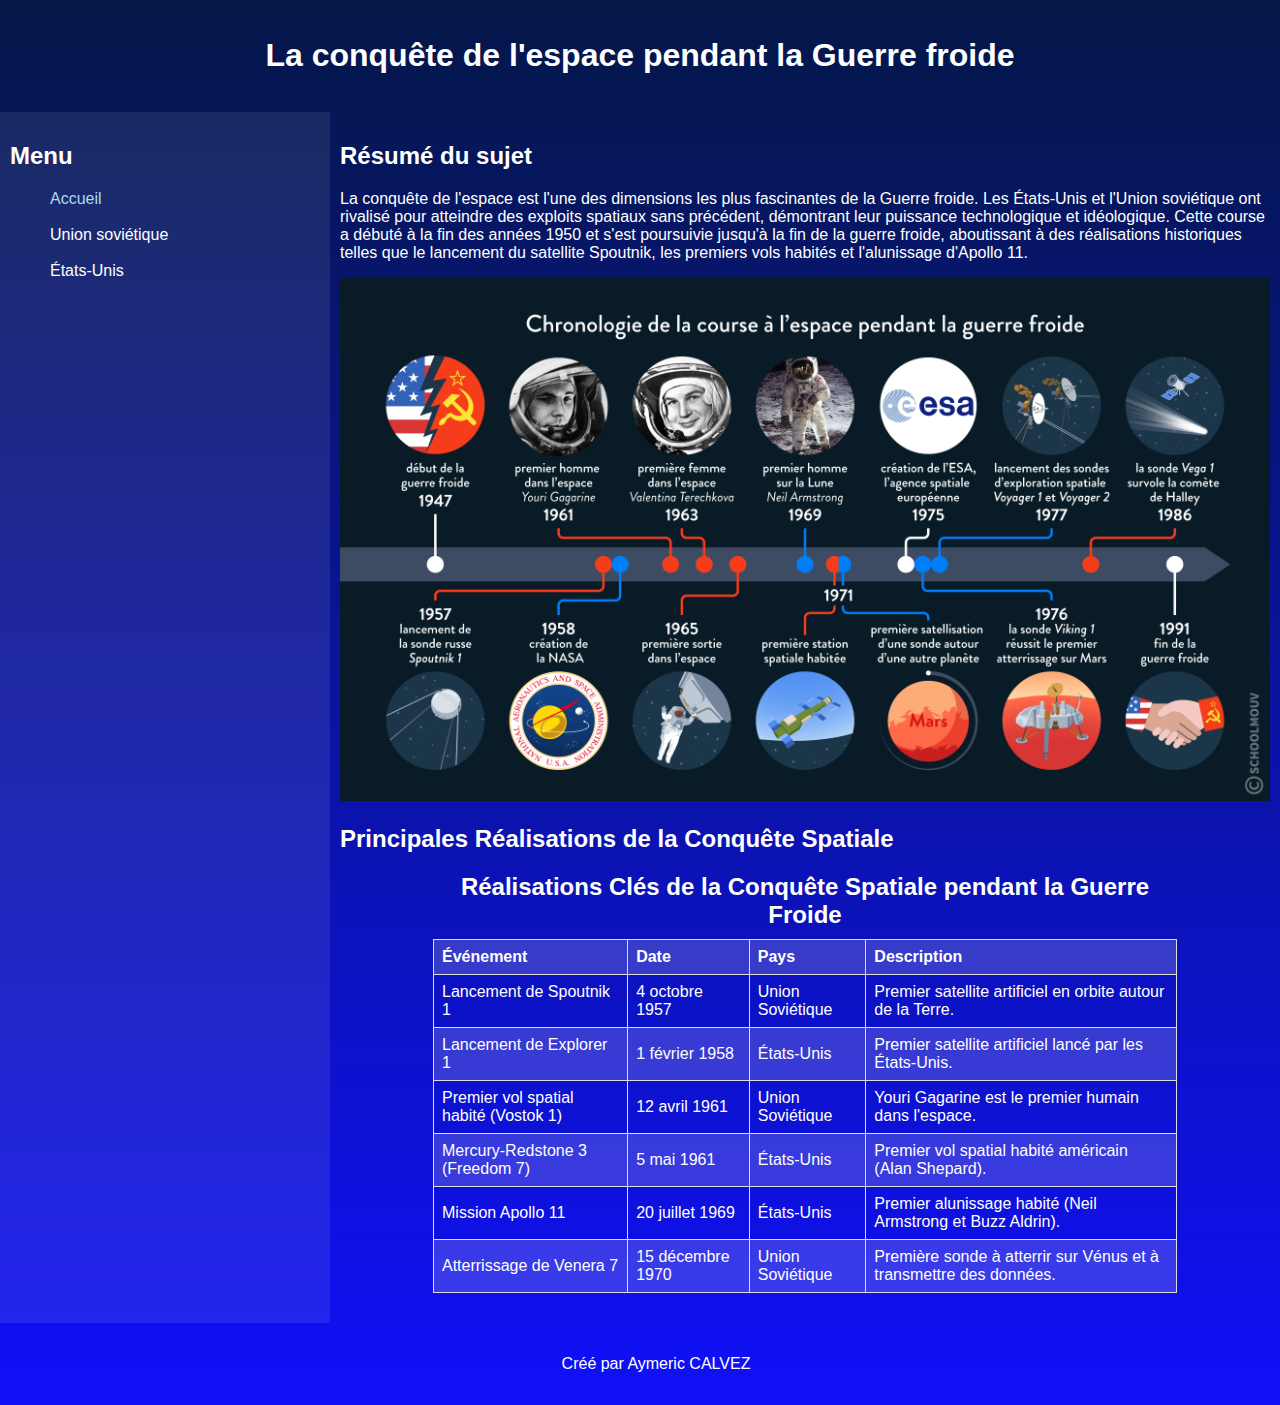
<file: index.html>
<!DOCTYPE html>
<html lang="fr">
<head>
    <!-- Définition du type de document et configuration de la langue sur le français -->
    <meta charset="UTF-8"> <!-- Encodage des caractères en UTF-8 pour assurer la compatibilité -->
    <meta name="viewport" content="width=device-width, initial-scale=1.0"> <!-- Permet de rendre la page responsive sur différents appareils -->
    <title>La conquête de l'espace pendant la Guerre froide</title> <!-- Titre de la page affiché dans l'onglet du navigateur -->
    <link rel="icon" href="img/il_fullxfull.5172309547_1a3g.webp"> <!-- Fichier image pour l'icône de l'onglet -->
    <link rel="stylesheet" href="style.css"> <!-- Lien vers une feuille de style externe pour personnaliser l'apparence -->
</head>
<body>
    <header>
        <!-- En-tête de la page contenant le titre principal -->
        <h1>La conquête de l'espace pendant la Guerre froide</h1>
    </header>
    <section>
        <nav>
            <!-- Menu de navigation pour accéder aux différentes pages -->
            <h2>Menu</h2>
            <ul>
                <li><a href="index.html" class="active">Accueil</a></li> <!-- Lien actif vers la page d'accueil -->
                <br>
                <li><a href="USSR.html">Union soviétique</a></li> <!-- Lien vers la page sur l'Union soviétique -->
                <br>
                <li><a href="USA.html">États-Unis</a></li> <!-- Lien vers la page sur les États-Unis -->
            </ul>
        </nav>
        <article>
            <!-- Contenu principal de la page -->
            <h2>Résumé du sujet</h2>
            <p>La conquête de l'espace est l'une des dimensions les plus fascinantes de la Guerre froide. Les États-Unis et l'Union soviétique ont rivalisé pour atteindre des exploits spatiaux sans précédent, démontrant leur puissance technologique et idéologique. Cette course a débuté à la fin des années 1950 et s'est poursuivie jusqu'à la fin de la guerre froide, aboutissant à des réalisations historiques telles que le lancement du satellite Spoutnik, les premiers vols habités et l'alunissage d'Apollo 11.</p>
            <!-- Image illustrant le sujet avec un lien externe -->
            <a href="https://www.schoolmouv.fr/cours/les-enjeux-geopolitiques-de-la-conquete-spatiale/fiche-de-cours" target="_blank">
                <img src="img/t-fnx-gsp-c02-img01.png" alt="Conquête de l'espace" title="Course à l'espace pendant la Guerre froide">
            </a>
            <h2>Principales Réalisations de la Conquête Spatiale</h2>
            <table>
                <!-- Tableau listant les réalisations clés -->
                <caption>Réalisations Clés de la Conquête Spatiale pendant la Guerre Froide</caption>
                <thead>
                    <tr>
                        <th>Événement</th> <!-- Colonne pour les événements -->
                        <th>Date</th> <!-- Colonne pour les dates -->
                        <th>Pays</th> <!-- Colonne pour les pays -->
                        <th>Description</th> <!-- Colonne pour les descriptions -->
                    </tr>
                </thead>
                <tbody>
                    <tr>
                        <td>Lancement de Spoutnik 1</td>
                        <td>4 octobre 1957</td>
                        <td>Union Soviétique</td>
                        <td>Premier satellite artificiel en orbite autour de la Terre.</td>
                    </tr>
                    <tr>
                        <td>Lancement de Explorer 1</td>
                        <td>1 février 1958</td>
                        <td>États-Unis</td>
                        <td>Premier satellite artificiel lancé par les États-Unis.</td>
                    </tr>
                    <tr>
                        <td>Premier vol spatial habité (Vostok 1)</td>
                        <td>12 avril 1961</td>
                        <td>Union Soviétique</td>
                        <td>Youri Gagarine est le premier humain dans l'espace.</td>
                    </tr>
                    <tr>
                        <td>Mercury-Redstone 3 (Freedom 7)</td>
                        <td>5 mai 1961</td>
                        <td>États-Unis</td>
                        <td>Premier vol spatial habité américain (Alan Shepard).</td>
                    </tr>
                    <tr>
                        <td>Mission Apollo 11</td>
                        <td>20 juillet 1969</td>
                        <td>États-Unis</td>
                        <td>Premier alunissage habité (Neil Armstrong et Buzz Aldrin).</td>
                    </tr>
                    <tr>
                        <td>Atterrissage de Venera 7</td>
                        <td>15 décembre 1970</td>
                        <td>Union Soviétique</td>
                        <td>Première sonde à atterrir sur Vénus et à transmettre des données.</td>
                    </tr>
                </tbody>
            </table>
        </article>
    </section>
    <footer>
        <!-- Pied de page avec mention de l'auteur -->
        <p>Créé par Aymeric CALVEZ</p>
    </footer>
</body>
</html>
</file>
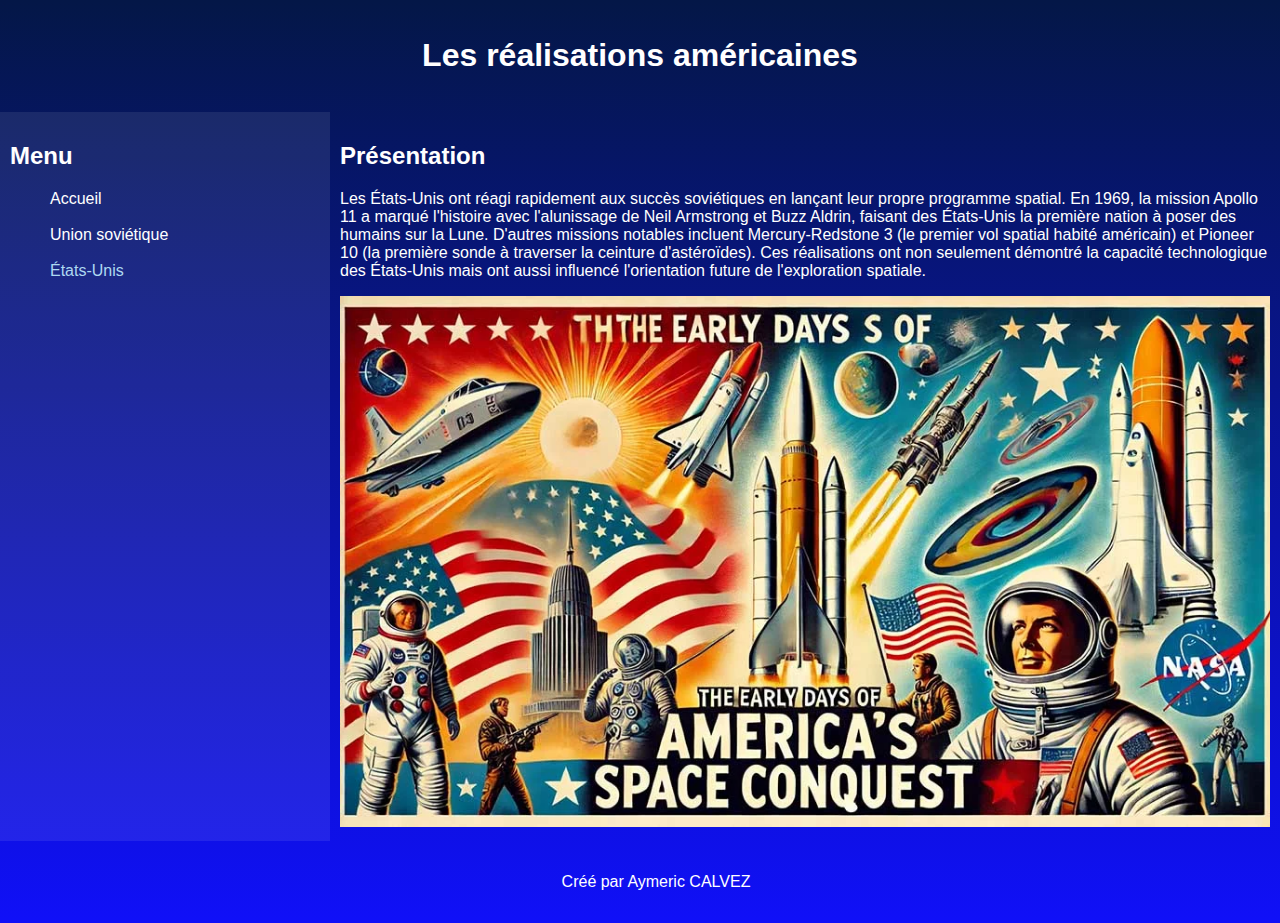
<file: USA.html>
<!DOCTYPE html>
<html lang="fr">
<head>
    <!-- Définition du type de document et réglage de la langue sur le français -->
    <meta charset="UTF-8"> <!-- Encodage des caractères en UTF-8 pour une meilleure compatibilité -->
    <meta name="viewport" content="width=device-width, initial-scale=1.0"> <!-- Rendre le site responsive sur tous les appareils -->
    <title>La conquête de l'espace pendant la Guerre froide</title> <!-- Titre de la page affiché dans l'onglet du navigateur -->
    <link rel="icon" href="img/il_fullxfull.5172309547_1a3g.webp"> <!-- Icône de l'onglet -->
    <link rel="stylesheet" href="style.css"> <!-- Lien vers la feuille de style externe -->
</head>
<body>
    <header>
        <!-- Titre principal de la page -->
        <h1>Les réalisations américaines</h1>
    </header>
    <section>
        <nav>
            <!-- Menu de navigation -->
            <h2>Menu</h2>
            <ul>
                <li><a href="index.html">Accueil</a></li> <!-- Lien vers la page d'accueil -->
                <br>
                <li><a href="USSR.html">Union soviétique</a></li> <!-- Lien vers la page dédiée à l'Union soviétique -->
                <br>
                <li><a href="USA.html" class="active">États-Unis</a></li> <!-- Lien actif pour la page actuelle des États-Unis -->
            </ul>
        </nav>
        <article>
            <!-- Contenu principal de la page -->
            <h2>Présentation</h2>
            <p>Les États-Unis ont réagi rapidement aux succès soviétiques en lançant leur propre programme spatial. En 1969, la mission Apollo 11 a marqué l'histoire avec l'alunissage de Neil Armstrong et Buzz Aldrin, faisant des États-Unis la première nation à poser des humains sur la Lune. D'autres missions notables incluent Mercury-Redstone 3 (le premier vol spatial habité américain) et Pioneer 10 (la première sonde à traverser la ceinture d'astéroïdes). Ces réalisations ont non seulement démontré la capacité technologique des États-Unis mais ont aussi influencé l'orientation future de l'exploration spatiale.</p>
            <!-- Image illustrant le contenu -->
            <a href="https://www.cravate-avenue.com/blog/la-conquete-spatiale-des-usa-n458" target="_blank">
                <img src="img/Fusée appolo conquete espace USA.webp" alt="Réalisations américaines" title="Image de propagande des USA">
            </a>
        </article>
    </section>
    <footer>
        <!-- Pied de page avec une mention de l'auteur -->
        <p>Créé par Aymeric CALVEZ</p>
    </footer>
</body>
</html>
</file>
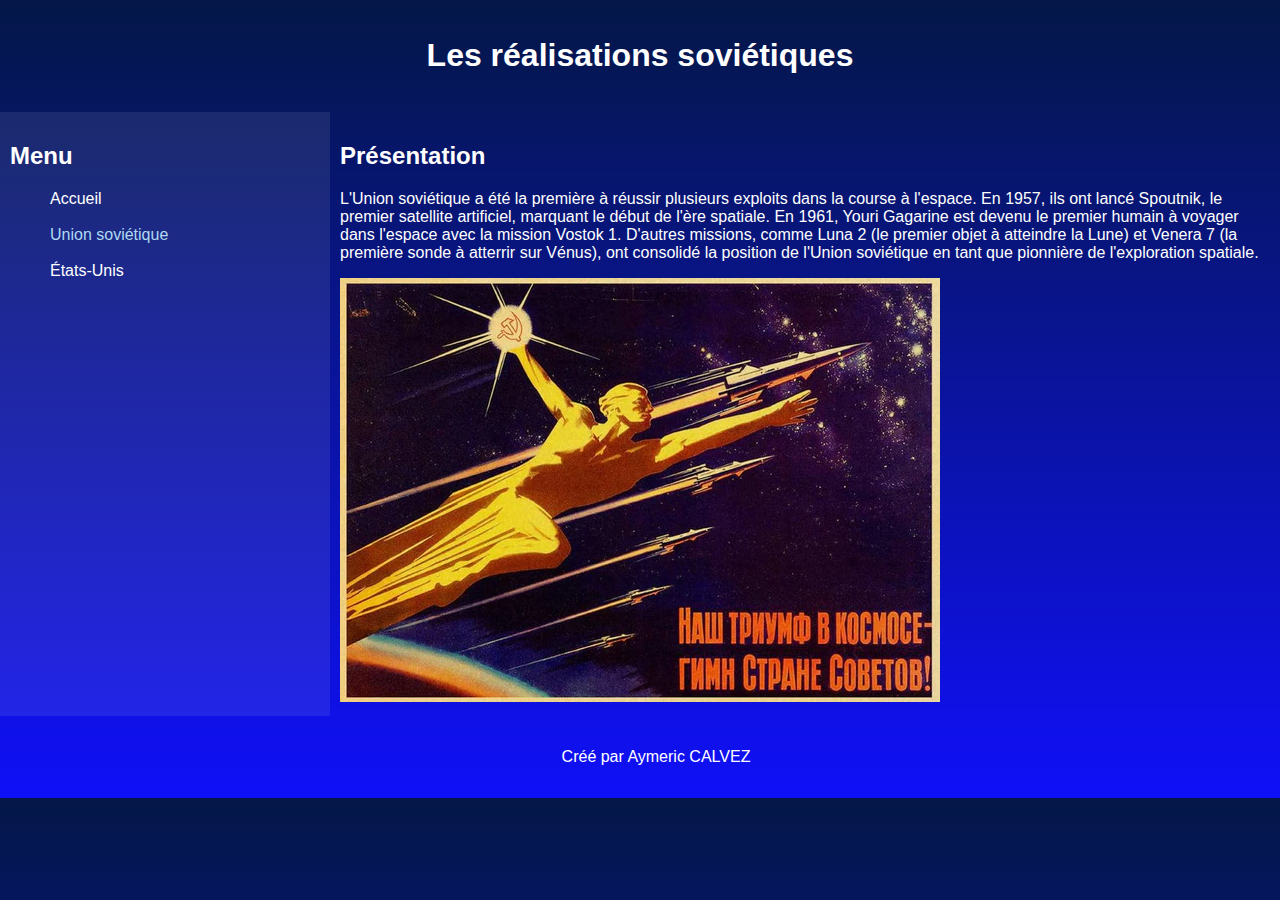
<file: USSR.html>
<!DOCTYPE html>
<html lang="fr">
<head>
    <!-- Définition du type de document et réglage de la langue sur le français -->
    <meta charset="UTF-8"> <!-- Encodage des caractères en UTF-8 pour une meilleure compatibilité -->
    <meta name="viewport" content="width=device-width, initial-scale=1.0"> <!-- Rendre le site responsive pour tous les appareils -->
    <title>La conquête de l'espace pendant la Guerre froide</title> <!-- Titre de la page affiché dans l'onglet du navigateur -->
    <link rel="icon" href="img/il_fullxfull.5172309547_1a3g.webp"> <!-- Icône de l'onglet -->
    <link rel="stylesheet" href="style.css"> <!-- Lien vers la feuille de style externe -->
</head>
<body>
    <header>
        <!-- Titre principal de la page -->
        <h1>Les réalisations soviétiques</h1>
    </header>
    <section>
        <nav>
            <!-- Menu de navigation -->
            <h2>Menu</h2>
            <ul>
                <li><a href="index.html">Accueil</a></li> <!-- Lien vers la page d'accueil -->
                <br>
                <li><a href="USSR.html" class="active">Union soviétique</a></li> <!-- Lien actif pour la page consacrée à l'Union soviétique -->
                <br>
                <li><a href="USA.html">États-Unis</a></li> <!-- Lien vers la page consacrée aux États-Unis -->
            </ul>
        </nav>
        <article>
            <!-- Contenu principal de la page -->
            <h2>Présentation</h2>
            <p>L'Union soviétique a été la première à réussir plusieurs exploits dans la course à l'espace. En 1957, ils ont lancé Spoutnik, le premier satellite artificiel, marquant le début de l'ère spatiale. En 1961, Youri Gagarine est devenu le premier humain à voyager dans l'espace avec la mission Vostok 1. D'autres missions, comme Luna 2 (le premier objet à atteindre la Lune) et Venera 7 (la première sonde à atterrir sur Vénus), ont consolidé la position de l'Union soviétique en tant que pionnière de l'exploration spatiale.</p>
            <!-- Image illustrant les réalisations soviétiques avec un lien externe -->
            <a href="https://les-astronautes.fr/blogs/espace-et-astronomie/course-a-lespace-urss" target="_blank">
                <img src="img/affiche-de-propagande-russe_grande.webp" alt="Réalisations soviétiques" title="Image de propagande des URSS">
            </a>
        </article>
    </section>
    <footer>
        <!-- Pied de page avec la mention de l'auteur -->
        <p>Créé par Aymeric CALVEZ</p>
    </footer>
</body>
</html>
</file>
<file: style.css>
body {
    font-family: Arial, sans-serif;/* Utilisez une police sans-serif pour une meilleure lisibilité */
    margin: 0;/* Supprimez les marges par défaut */
    padding: 0;/* Supprimez les espacements par défaut */
    background-image: linear-gradient(#041747, #1010f8);/* Ajoutez un arrière-plan en dégradé */
    color: white;/* Définissez la couleur du texte en blanc pour un meilleur contraste */
}

header {
    padding: 1em;/* Ajoutez de l'espace au-dessus et en dessous de l'en-tête */
    text-align: center;/* Alignez le texte de l'en-tête au centre */
}

section {
    display: -webkit-flex;/* Safari */
    display: flex;/* Navigateur non-Safari */
}

nav {
    -webkit-box-flex: 1;/* Safari */
    -ms-flex: 1;/* IE 10 */
    flex: 1;/* Navigateur non-Safari */
    width: max-content;/* Définissez la largeur selon le contenu */
    background-color: #f1f1f117;/* Ajoutez une couleur d'arrière-plan semi-transparente */
    padding: 10px;/* Ajoutez de l'espace intérieur à la navigation */
}

nav ul li {
    display: flex;/* Alignez les éléments sur une seule ligne */
}

nav ul li a {
    color: white;/* Définissez la couleur des liens en blanc */
    text-decoration: none;/* Supprimez le soulignement des liens */
}

nav ul li a.active {
    color: rgb(174, 217, 241);/* Définissez la couleur du lien actif avec une teinte plus claire */
}

article {
    -webkit-box-flex: 3;/* Safari */
    -ms-flex: 3;/* IE 10 */
    flex: 3;/* Navigateur non-Safari */
    width: 80%;/* Définissez la largeur à 80 % du conteneur */
    padding: 10px;/* Ajoutez de l'espace intérieur à l'article */
}

section::after {
    content: "";/* Clearfix pour flexbox */
    display: table;/* Clearfix pour flexbox */
    clear: both;/* Clearfix pour flexbox */
}

footer {
    color: #ffffff;/* Définissez la couleur du texte du pied de page en blanc */
    text-align: center;/* Alignez le texte du pied de page au centre */
    padding: 1em;/* Ajoutez de l'espace au pied de page */
    position: relative;/* Positionnez le pied de page par rapport à la page */
    bottom: 0;/* Placez le pied de page en bas de la page */
    width: 100%;/* Définissez la largeur du pied de page à 100 % */
}

img {
    max-width: 100%;/* Rendez les images responsives */
}

table {
    width: 80%;/* Définissez la largeur du tableau à 80 % du conteneur */
    margin: 20px auto;/* Alignez le tableau au centre */
    border-collapse: collapse;/* Fusionnez les bordures des cellules du tableau */
}

caption {
    font-size: 1.5em;/* Définissez la taille de la police de la légende */
    font-weight: bold;/* Définissez le poids de la police de la légende */
    margin-bottom: 10px;/* Ajoutez un espace en-dessous de la légende */
}

th, td {
    border: 1px solid #ddd;/* Ajoutez une bordure aux cellules du tableau */
    padding: 8px;/* Ajoutez de l'espace intérieur aux cellules du tableau */
    text-align: left;/* Alignez le texte à gauche dans les cellules du tableau */
}

th {
    background-color: #f2f2f22f;/* Ajoutez une couleur d'arrière-plan semi-transparente aux en-têtes du tableau */
}

tr:nth-child(even) {
    background-color: #f2f2f22f;/* Ajoutez une couleur d'arrière-plan semi-transparente aux lignes paires */
}

tr:hover {
    background-color: #ddd;/* Changez la couleur de l'arrière-plan au survol */
}
</file>
